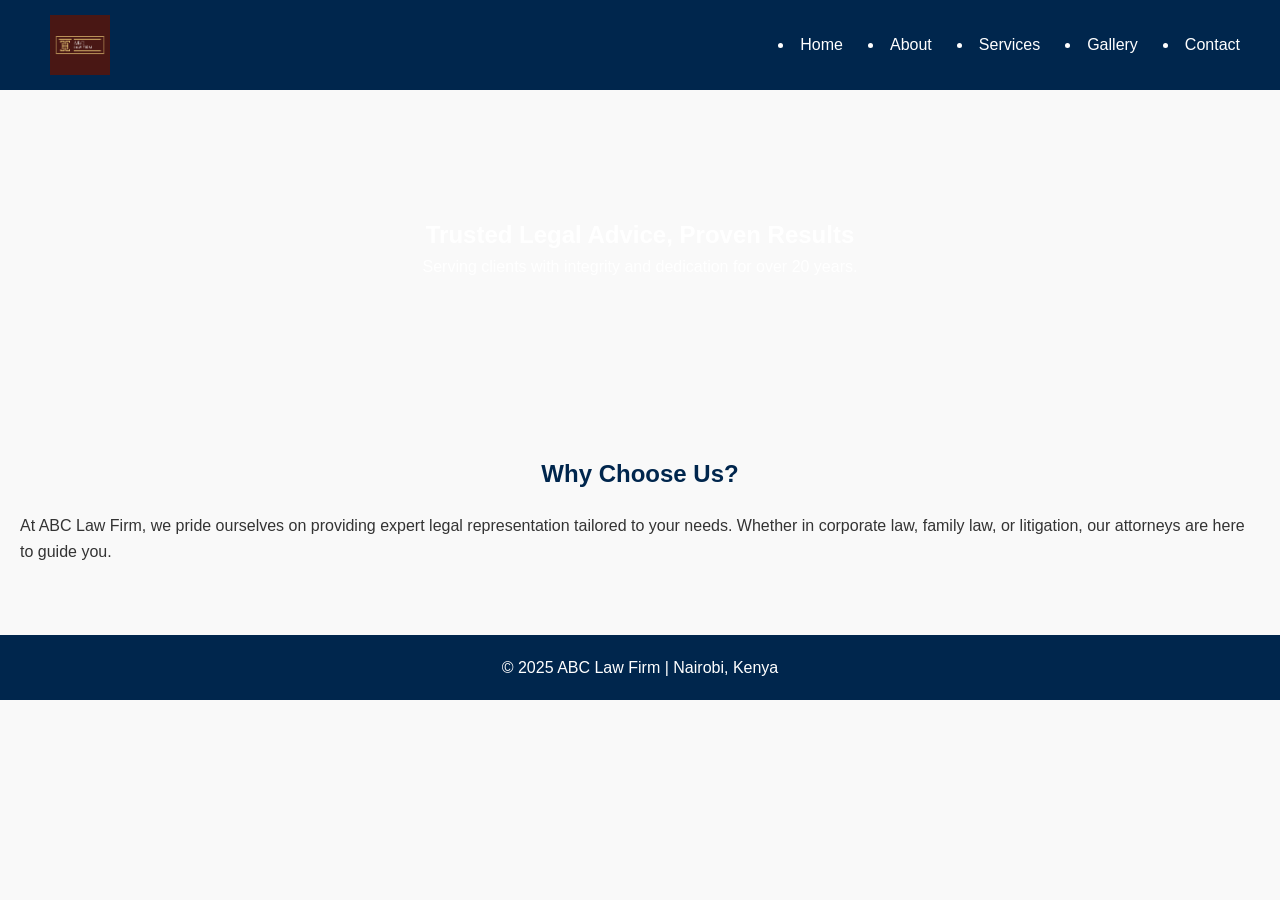
<file: index.html>
<!doctype html>
<html lang="en">
<head>
  <meta charset="utf-8">
  <meta name="viewport" content="width=device-width,initial-scale=1">
  <title>ABC Law Firm — Home</title>
  <link rel="stylesheet" href="css/styles.css">
</head>
<body>
<header class="site-header">
  <div class="container header-inner">
    <a href="index.html" class="logo"><img src="images/ABC_logo.png" alt="ABC Law Firm"></a>
    <nav class="site-nav" id="main-nav">
      <li><a href="index.html">Home</a></li>
      <li><a href="about.html">About</a></li>
      <li><a href="services.html">Services</a></li>
      <li><a href="gallery.html">Gallery</a></li>
      <li><a href="contact.html">Contact</a></li>
    </nav>
  </div>
</header>

<main>
  <section class="hero">
    <div class="container">
      <h1>Trusted Legal Advice, Proven Results</h1>
      <p>Serving clients with integrity and dedication for over 20 years.</p>
    </div>
  </section>

  <section class="intro container">
    <h2>Why Choose Us?</h2>
    <p>At ABC Law Firm, we pride ourselves on providing expert legal representation tailored to your needs. Whether in corporate law, family law, or litigation, our attorneys are here to guide you.</p>
  </section>
</main>

<footer class="site-footer">
  <div class="container">
    <p>© 2025 ABC Law Firm | Nairobi, Kenya</p>
  </div>
</footer>

<script src="js/main.js"></script>
</body>
</html>
</file>
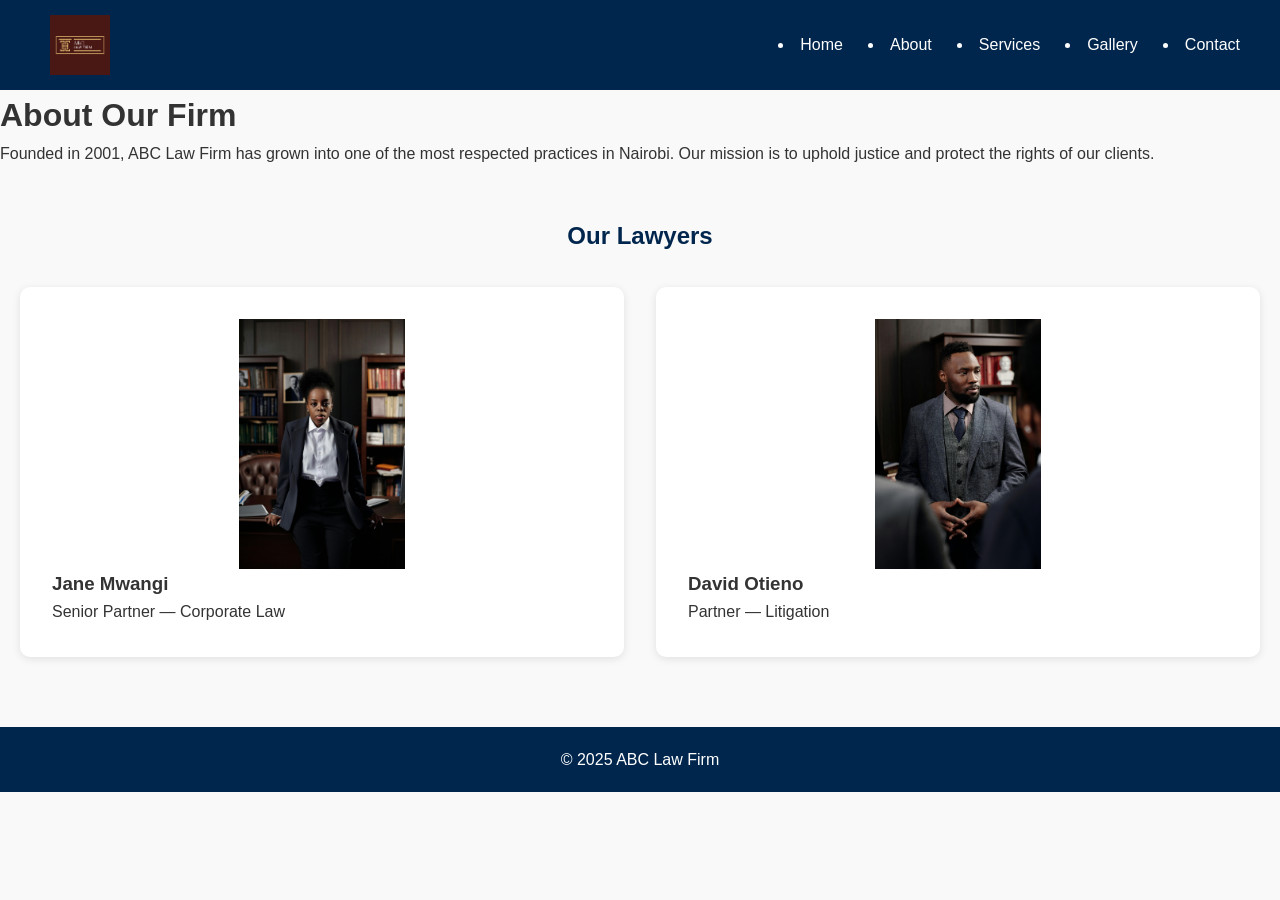
<file: about.html>
<!doctype html>
<html lang="en">
<head>
  <meta charset="utf-8">
  <meta name="viewport" content="width=device-width,initial-scale=1">
  <title>ABC Law Firm — About Us</title>
  <link rel="stylesheet" href="css/styles.css">
</head>
<body>
<header class="site-header">
  <div class="container header-inner">
    <a href="index.html" class="logo"><img src="images/ABC_logo.png" alt="ABC Law Firm"></a>
    <nav class="site-nav" id="main-nav">
      <li><a href="index.html">Home</a></li>
      <li><a href="about.html">About</a></li>
      <li><a href="services.html">Services</a></li>
      <li><a href="gallery.html">Gallery</a></li>
      <li><a href="contact.html">Contact</a></li>
    </nav>
  </div>
</header>

<main class="container">
  <h1>About Our Firm</h1>
  <p>Founded in 2001, ABC Law Firm has grown into one of the most respected practices in Nairobi. Our mission is to uphold justice and protect the rights of our clients.</p>

  <section class="team">
    <h2>Our Lawyers</h2>
    <div class="card-grid">
      <article class="card">
        <img src="images/lawyer1.jpg" alt="Lawyer 1">
        <h3>Jane Mwangi</h3>
        <p>Senior Partner — Corporate Law</p>
      </article>
      <article class="card">
        <img src="images/lawyer2.jpg" alt="Lawyer 2">
        <h3>David Otieno</h3>
        <p>Partner — Litigation</p>
      </article>
    </div>
  </section>
</main>

<footer class="site-footer">
  <div class="container">
    <p>© 2025 ABC Law Firm</p>
  </div>
</footer>

<script src="js/main.js"></script>
</body>
</html>
</file>
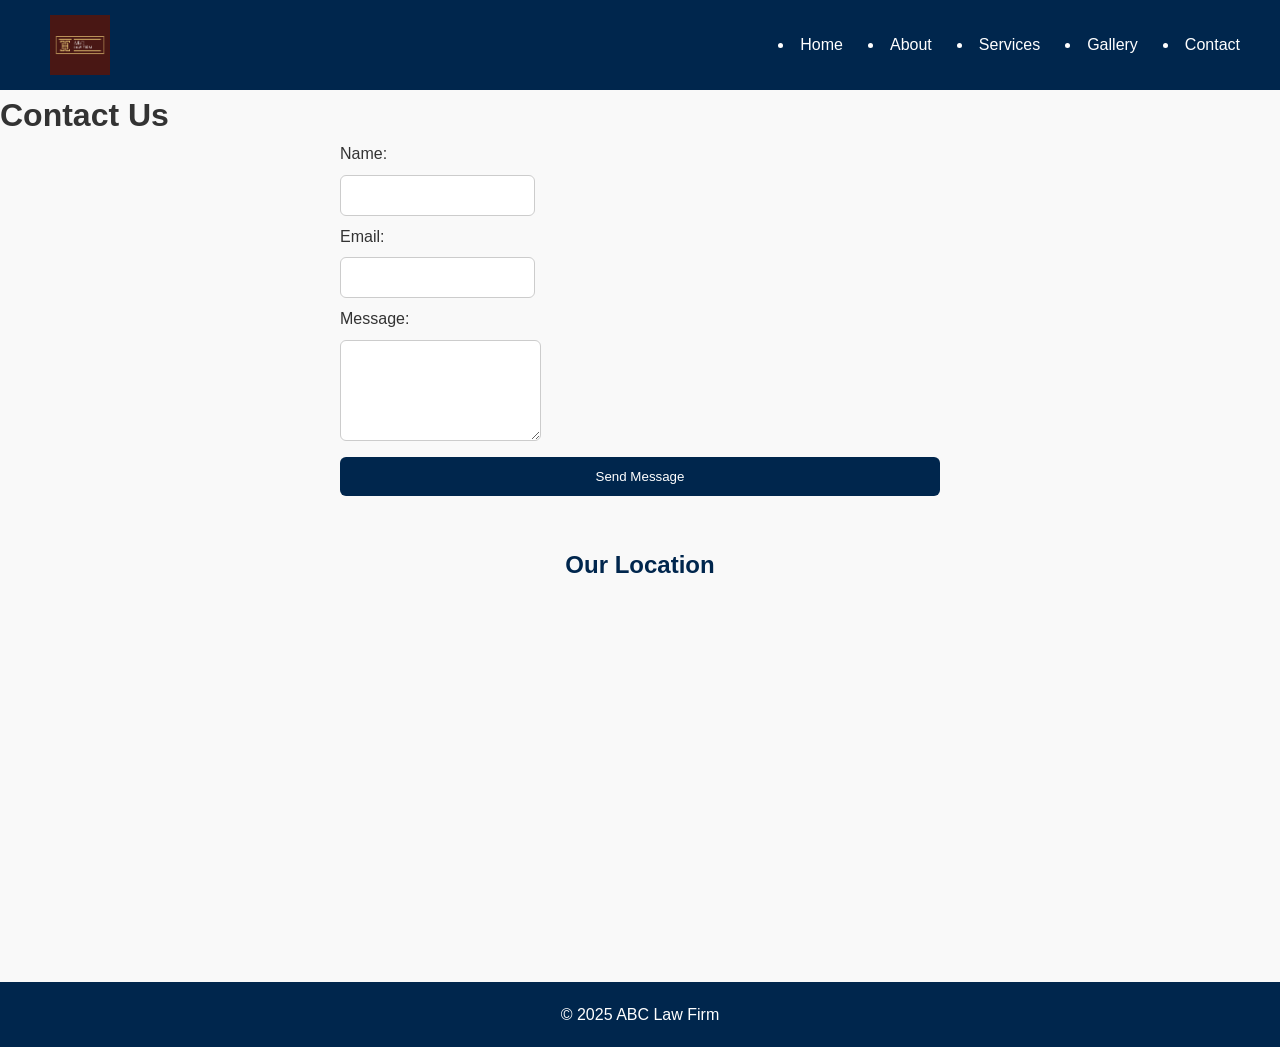
<file: contact.html>
<!doctype html>
<html lang="en">
<head>
  <meta charset="utf-8">
  <meta name="viewport" content="width=device-width,initial-scale=1">
  <title>ABC Law Firm — Contact</title>
  <link rel="stylesheet" href="css/styles.css">
</head>
<body>
<header class="site-header">
  <div class="container header-inner">
    <a href="index.html" class="logo"><img src="images/ABC_logo.png" alt="ABC Law Firm"></a>
    <nav class="site-nav" id="main-nav">
      <li><a href="index.html">Home</a></li>
      <li><a href="about.html">About</a></li>
      <li><a href="services.html">Services</a></li>
      <li><a href="gallery.html">Gallery</a></li>
      <li><a href="contact.html">Contact</a></li>
    </nav>
  </div>
</header>

<main class="container">
  <h1>Contact Us</h1>
  <form id="contact-form">
    <label>Name:<br>
      <input type="text" name="name" required>
    </label>
    <label>Email:<br>
      <input type="email" name="email" required>
    </label>
    <label>Message:<br>
      <textarea name="message" rows="5" required></textarea>
    </label>
    <button type="submit" class="btn">Send Message</button>
  </form>

  <section class="map">
  <h2>Our Location</h2>
  <iframe 
    src="https://www.google.com/maps/embed?pb=!1m18!1m12!1m3!1d3609.717457270812!2d36.78250247448291!3d-1.2507227355872659!2m3!1f0!2f0!3f0!3m2!1i1024!2i768!4f13.1!3m3!1m2!1s0x182f17c341815e9b%3A0x75dbfd0bd034f43b!2sPower%20Learn%20Project!5e1!3m2!1sen!2ske!4v1758544352883!5m2!1sen!2ske" 
    width="100%" 
    height="300" 
    style="border:0;" 
    allowfullscreen="" 
    loading="lazy" 
    referrerpolicy="no-referrer-when-downgrade">
  </iframe>
</section>
</main>

<footer class="site-footer">
  <div class="container">
    <p>© 2025 ABC Law Firm</p>
  </div>
</footer>

<script src="js/main.js"></script>
</body>
</html>
</file>
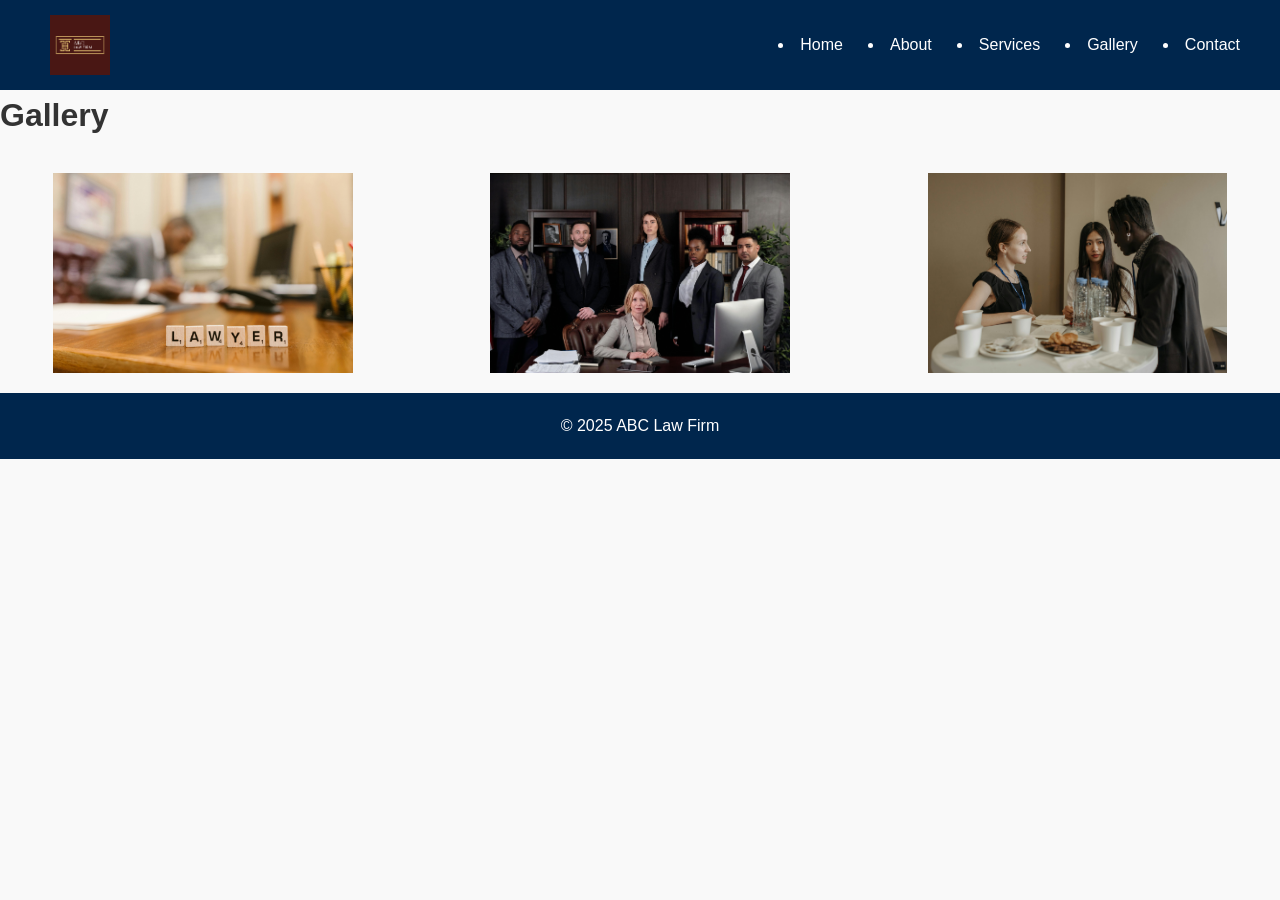
<file: gallery.html>
<!doctype html>
<html lang="en">
<head>
  <meta charset="utf-8">
  <meta name="viewport" content="width=device-width,initial-scale=1">
  <title>ABC Law Firm — Gallery</title>
  <link rel="stylesheet" href="css/styles.css">
</head>
<body>
<header class="site-header">
  <div class="container header-inner">
    <a href="index.html" class="logo"><img src="images/ABC_logo.png" alt="ABC Law Firm"></a>
    <nav class="site-nav" id="main-nav">
      <li><a href="index.html">Home</a></li>
      <li><a href="about.html">About</a></li>
      <li><a href="services.html">Services</a></li>
      <li><a href="gallery.html">Gallery</a></li>
      <li><a href="contact.html">Contact</a></li>
    </nav>
  </div>
</header>

<main class="container">
  <h1>Gallery</h1>
  <div class="card-grid">
    <img src="images/office1.jpg" alt="Office photo">
    <img src="images/team1.jpg" alt="Lawyers team">
    <img src="images/event1.jpg" alt="Firm event">
  </div>
</main>

<footer class="site-footer">
  <div class="container">
    <p>© 2025 ABC Law Firm</p>
  </div>
</footer>

<script src="js/main.js"></script>
</body>
</html>
</file>
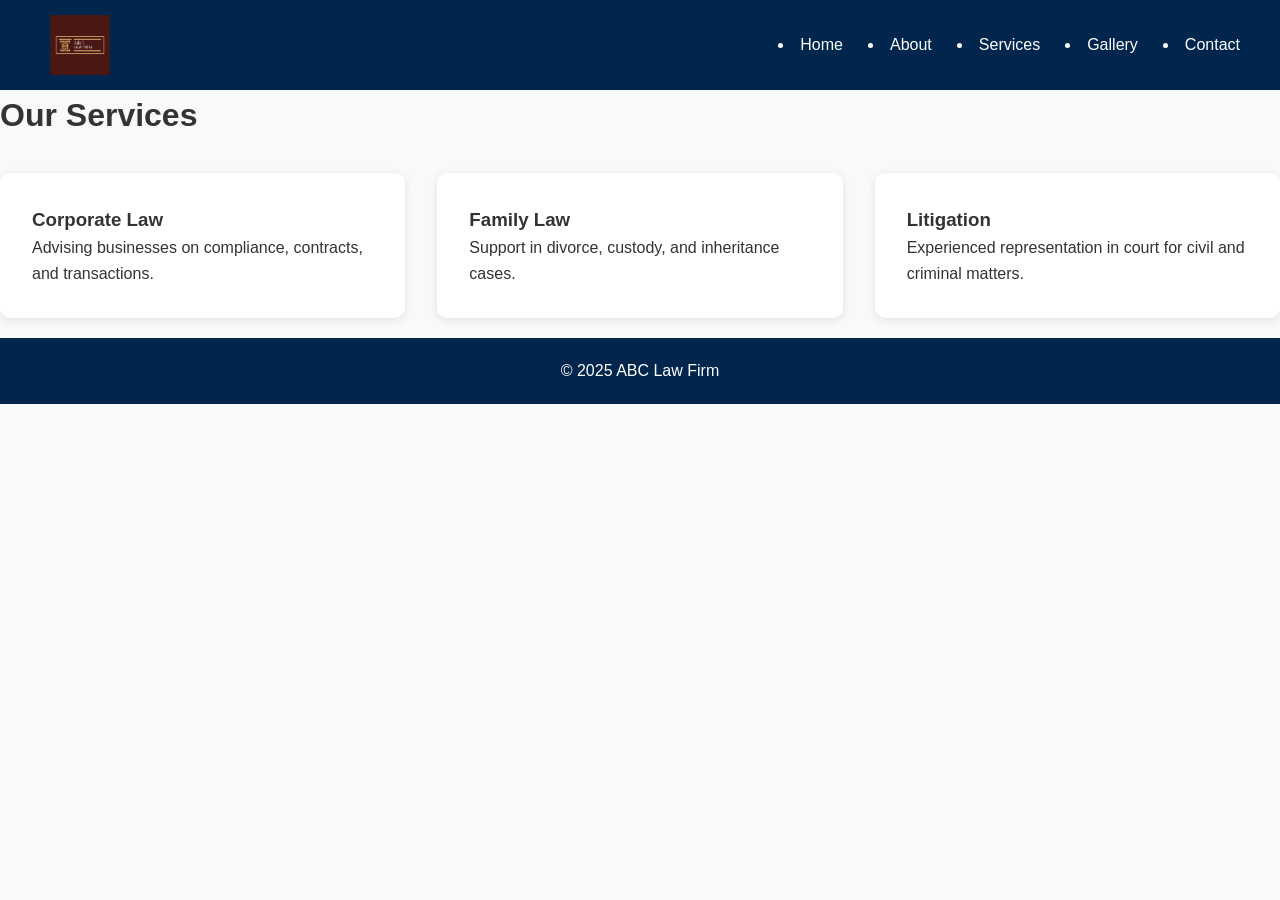
<file: services.html>
<!doctype html>
<html lang="en">
<head>
  <meta charset="utf-8">
  <meta name="viewport" content="width=device-width,initial-scale=1">
  <title>ABC Law Firm — Services</title>
  <link rel="stylesheet" href="css/styles.css">
</head>
<body>
<header class="site-header">
  <div class="container header-inner">
    <a href="index.html" class="logo"><img src="images/ABC_logo.png" alt="ABC Law Firm"></a>
    <nav class="site-nav" id="main-nav">
      <li><a href="index.html">Home</a></li>
      <li><a href="about.html">About</a></li>
      <li><a href="services.html">Services</a></li>
      <li><a href="gallery.html">Gallery</a></li>
      <li><a href="contact.html">Contact</a></li>
    </nav>
  </div>
</header>

<main class="container">
  <h1>Our Services</h1>
  <div class="card-grid">
    <article class="card">
      <h3>Corporate Law</h3>
      <p>Advising businesses on compliance, contracts, and transactions.</p>
    </article>
    <article class="card">
      <h3>Family Law</h3>
      <p>Support in divorce, custody, and inheritance cases.</p>
    </article>
    <article class="card">
      <h3>Litigation</h3>
      <p>Experienced representation in court for civil and criminal matters.</p>
    </article>
  </div>
</main>

<footer class="site-footer">
  <div class="container">
    <p>© 2025 ABC Law Firm</p>
  </div>
</footer>

<script src="js/main.js"></script>
</body>
</html>
</file>
<file: css/styles.css>
/* === Global Reset === */
* {
  margin: 0;
  padding: 0;
  box-sizing: border-box;
}

body {
  font-family: Arial, sans-serif;
  line-height: 1.6;
  background: #f9f9f9;
  color: #333;
}

/* === Header & Navbar === */
.site-header {
  background: #00264d;
  color: #fff;
  padding: 15px 20px;
  position: sticky;
  top: 0;
  z-index: 1000;
}

.header-inner {
  display: flex;
  justify-content: space-between;
  align-items: center;
  max-width: 1200px;
  margin: 0 auto;
}

.logo img {
  max-height: 60px;
  width: auto;
  display: block;
  margin-left: 10px; /* push logo from the edge */
}

.site-nav {
  display: flex;
  gap: 25px; /* space between menu items */
}

.site-nav a {
  text-decoration: none;
  color: #fff;
  font-weight: 500;
  transition: color 0.3s;
}

.site-nav a:hover {
  color: #ffcc00;
}

/* === Mobile Menu Toggle === */
#nav-toggle {
  display: none;
  font-size: 28px;
  cursor: pointer;
  background: none;
  border: none;
  color: #fff;
}

@media (max-width: 1024px) {
  .site-nav {
    display: none; /* hide menu on mobile until toggled */
    flex-direction: column;
    background: #1a1a1a;
    position: absolute;
    top: 70px;
    right: 20px;
    padding: 15px;
    border-radius: 8px;
  }

  .site-nav.show {
    display: flex; /* show menu when toggled */
  }

  #nav-toggle {
    display: block;
  }
}

/* === Hero Section === */
.hero {
  background: url('https://images.unsplash.com/photo-1521791136064-7986c2920216')
    no-repeat center/cover;
  background-blend-mode: color-burn;
  color: #fff;
  height: 35vh; /* smaller height for hero */
  display: flex;
  align-items: center;
  justify-content: center;
  text-align: center;
  padding: 2rem 1rem;
}

.hero h2 {
  font-size: 36px;
  background: rgba(0, 0, 0, 0.5);
  padding: 15px 25px;
  border-radius: 8px;
}

/* === Section Styling === */
section {
  padding: 50px 20px;
}

section h2 {
  text-align: center;
  margin-bottom: 20px;
  color: #00264d;
}

/* Services Grid */
.card-grid {
  display: grid;
  grid-template-columns: repeat(auto-fit, minmax(250px, 1fr));
  gap: 2rem;
  margin-top: 2rem;
}

.card {
  background: #fff;
  padding: 2rem;
  border-radius: 10px;
  box-shadow: 0 2px 8px rgba(0, 0, 0, 0.1);
  transition: transform 0.3s, box-shadow 0.3s;
}

.card:hover {
  transform: translateY(-5px);
  box-shadow: 0 4px 12px rgba(0, 0, 0, 0.15);
}


/* GALLERY */
.card-grid img {
  width: 100%;
  height: auto;
  max-height: 200px;
  object-fit: contain;
  border-radius: 8px;
  transition: transform 0.3s;
}

.card-grid img:hover {
  transform: scale(1.05);
}

/* === About / Team === */
.team .card img {
  width: 100%;
  max-width: 250px;
  max-height: 250px;
  object-fit: contain;
  margin: 0 auto;
  border-radius: 8px;
  display: block;
}

/* === Contact Form === */
form {
  max-width: 600px;
  margin: auto;
  display: flex;
  flex-direction: column;
}

form input,
form textarea {
  padding: 12px;
  margin: 8px 0;
  border: 1px solid #ccc;
  border-radius: 6px;
}

form button {
  padding: 12px;
  border: none;
  background: #00264d;
  color: #fff;
  border-radius: 6px;
  cursor: pointer;
  transition: 0.3s;
}

form button:hover {
  background: #004080;
}

/* === Footer === */
footer {
  background: #00264d;
  color: #fff;
  text-align: center;
  padding: 20px;
  margin-top: 20px;
}
</file>
